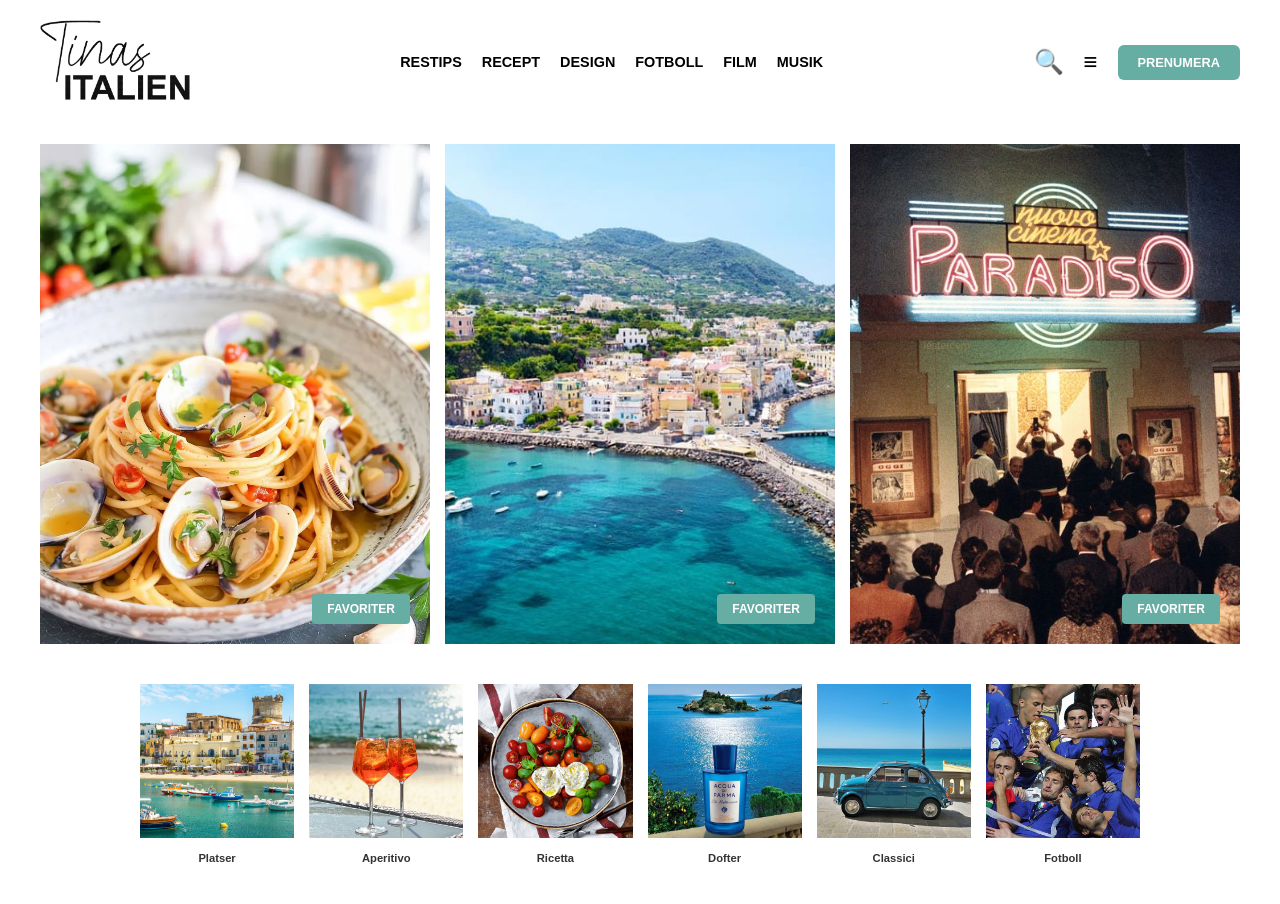
<file: index.html>
<!DOCTYPE html>
<html lang="sv">
<head>
  <meta charset="UTF-8">
  <meta name="viewport" content="width=device-width, initial-scale=1.0">
  <title>Tinas Italien</title>
  <link rel="stylesheet" href="style.css">
</head>
<body>

  <header>
    <div class="logo-container">
      <a href="index.html">
        <img src="img/Tinas_Italien_logo.png" alt="Tinas Italien" class="logo">
      </a>
    </div>

    <nav>
      <ul>
        <li><a href="restips.html">Restips</a></li>
        <li><a href="recept.html">Recept</a></li>
        <li><a href="design.html">Design</a></li>
        <li><a href="fotboll.html">Fotboll</a></li>
        <li><a href="film.html">Film</a></li>
        <li><a href="musik.html">Musik</a></li>
      </ul>
    </nav>

    <div class="header-right">
      <span class="icon-search">🔍</span>
      <span class="icon-menu">≡</span>
      <a href="#" class="btn-subscribe">PRENUMERA</a>
    </div>
  </header>

  <main>
    <section class="gallery">
      <div class="gallery-grid large-grid">
        <div class="img-container">
          <img src="img/Spaghetti-alle-Vongole.jpg" alt="Pasta">
          <span class="label-favorit">FAVORITER</span>
        </div>
        <div class="img-container">
          <img src="img/145.jpg" alt="Stad">
          <span class="label-favorit">FAVORITER</span>
        </div>
        <div class="img-container">
          <img src="img/cinema-paradiso.jpg" alt="Film">
          <span class="label-favorit">FAVORITER</span>
        </div>
      </div>

      <div class="gallery-grid small-grid">
        <figure>
          <img src="img/Ischia.jpg" alt="Platser">
          <figcaption>Platser</figcaption>
        </figure>
        <figure>
          <img src="img/Aperol.jpg" alt="Aperitivo">
          <figcaption>Aperitivo</figcaption>
        </figure>
        <figure>
          <img src="img/Ricetta.jpg" alt="Ricetta">
          <figcaption>Ricetta</figcaption>
        </figure>
        <figure>
          <img src="img/Dofter.jpg" alt="Dofter">
          <figcaption>Dofter</figcaption>
        </figure>
        <figure>
          <img src="img/Classici.jpg" alt="Classici">
          <figcaption>Classici</figcaption>
        </figure>
        <figure>
          <img src="img/Fotboll.jpg" alt="Fotboll">
          <figcaption>Fotboll</figcaption>
        </figure>
      </div>
    </section>
  </main>

</body>
</html>
</file>
<file: style.css>
/* 1. GRUNDSTIL */
* {
  box-sizing: border-box;
  margin: 0;
  padding: 0;
}

body {
  font-family: 'Helvetica Neue', Helvetica, Arial, sans-serif;
  background-color: #ffffff;
  padding: 0 40px;
}

/* 2. HEADER */
header {
  display: flex;
  align-items: center;
  justify-content: space-between;
  padding: 20px 0;
  max-width: 1400px;
  margin: 0 auto;
}

.logo {
  height: 80px; /* Justera efter din bilds höjd */
  width: auto;
}

nav ul {
  display: flex;
  list-style: none;
  gap: 20px;
}

nav a {
  text-decoration: none;
  color: #000;
  font-weight: 700;
  font-size: 0.9rem;
  text-transform: uppercase;
}

.header-right {
  display: flex;
  align-items: center;
  gap: 20px;
}

.icon-search, .icon-menu {
  font-size: 1.5rem;
  cursor: pointer;
}

.btn-subscribe {
  background-color: #66ada3; /* Den turkosa färgen */
  color: white;
  text-decoration: none;
  padding: 10px 20px;
  border-radius: 6px;
  font-weight: 700;
  font-size: 0.8rem;
}

/* 3. GALLERI LAYOUT */
.gallery {
  max-width: 1400px;
  margin: 20px auto;
}

.gallery-grid {
  display: grid;
  gap: 15px;
  margin-bottom: 40px;
}

/* 3 Kolumner för stora bilder */
.large-grid {
  grid-template-columns: repeat(3, 1fr);
}

/* 6 Kolumner för små bilder */
.small-grid {
  grid-template-columns: repeat(6, 1fr);
  padding: 0 100px; /* Ger mer luft på sidorna som i bilden */
}

/* 4. STORA BILDER & FAVORIT-LABEL */
.img-container {
  position: relative; /* Krävs för att placera knappen ovanpå */
  width: 100%;
}

.img-container img {
  width: 100%;
  height: 500px;
  object-fit: cover;
  display: block;
}

.label-favorit {
  position: absolute;
  bottom: 20px;
  right: 20px;
  background-color: #66ada3;
  color: white;
  padding: 8px 15px;
  font-size: 0.75rem;
  font-weight: 700;
  border-radius: 4px;
}

/* 5. SMÅ BILDER */
.small-grid img {
  width: 100%;
  aspect-ratio: 1 / 1;
  object-fit: cover;
  margin-bottom: 10px;
}

figcaption {
  text-align: center;
  font-size: 0.7rem;
  font-weight: 800;
  text-transform: capitalize;
  color: #333;
}

/* 6. MOBILANPASSNING */
@media (max-width: 1024px) {
  nav { display: none; } /* Gömmer stora menyn på små skärmar */
  .small-grid { padding: 0; grid-template-columns: repeat(3, 1fr); }
}

@media (max-width: 768px) {
  .large-grid { grid-template-columns: 1fr; }
  .small-grid { grid-template-columns: repeat(2, 1fr); }
}
</file>
